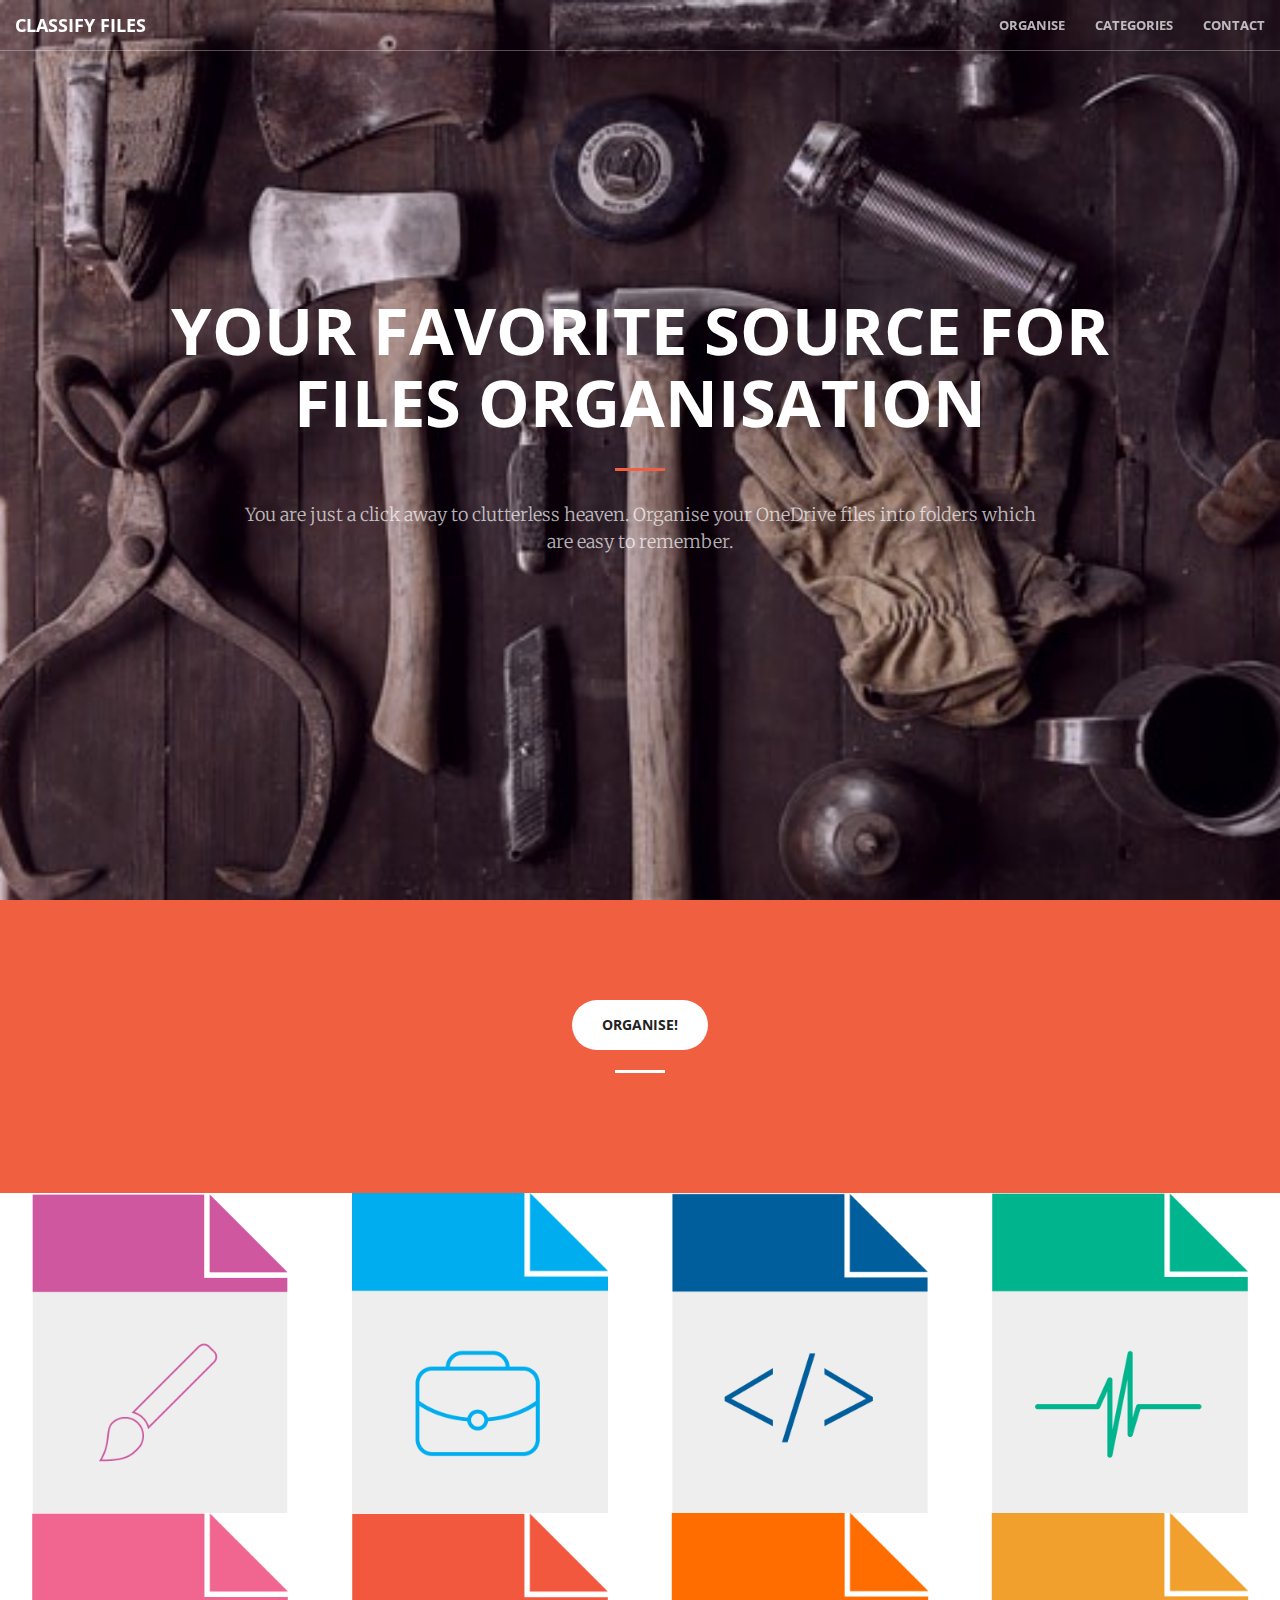
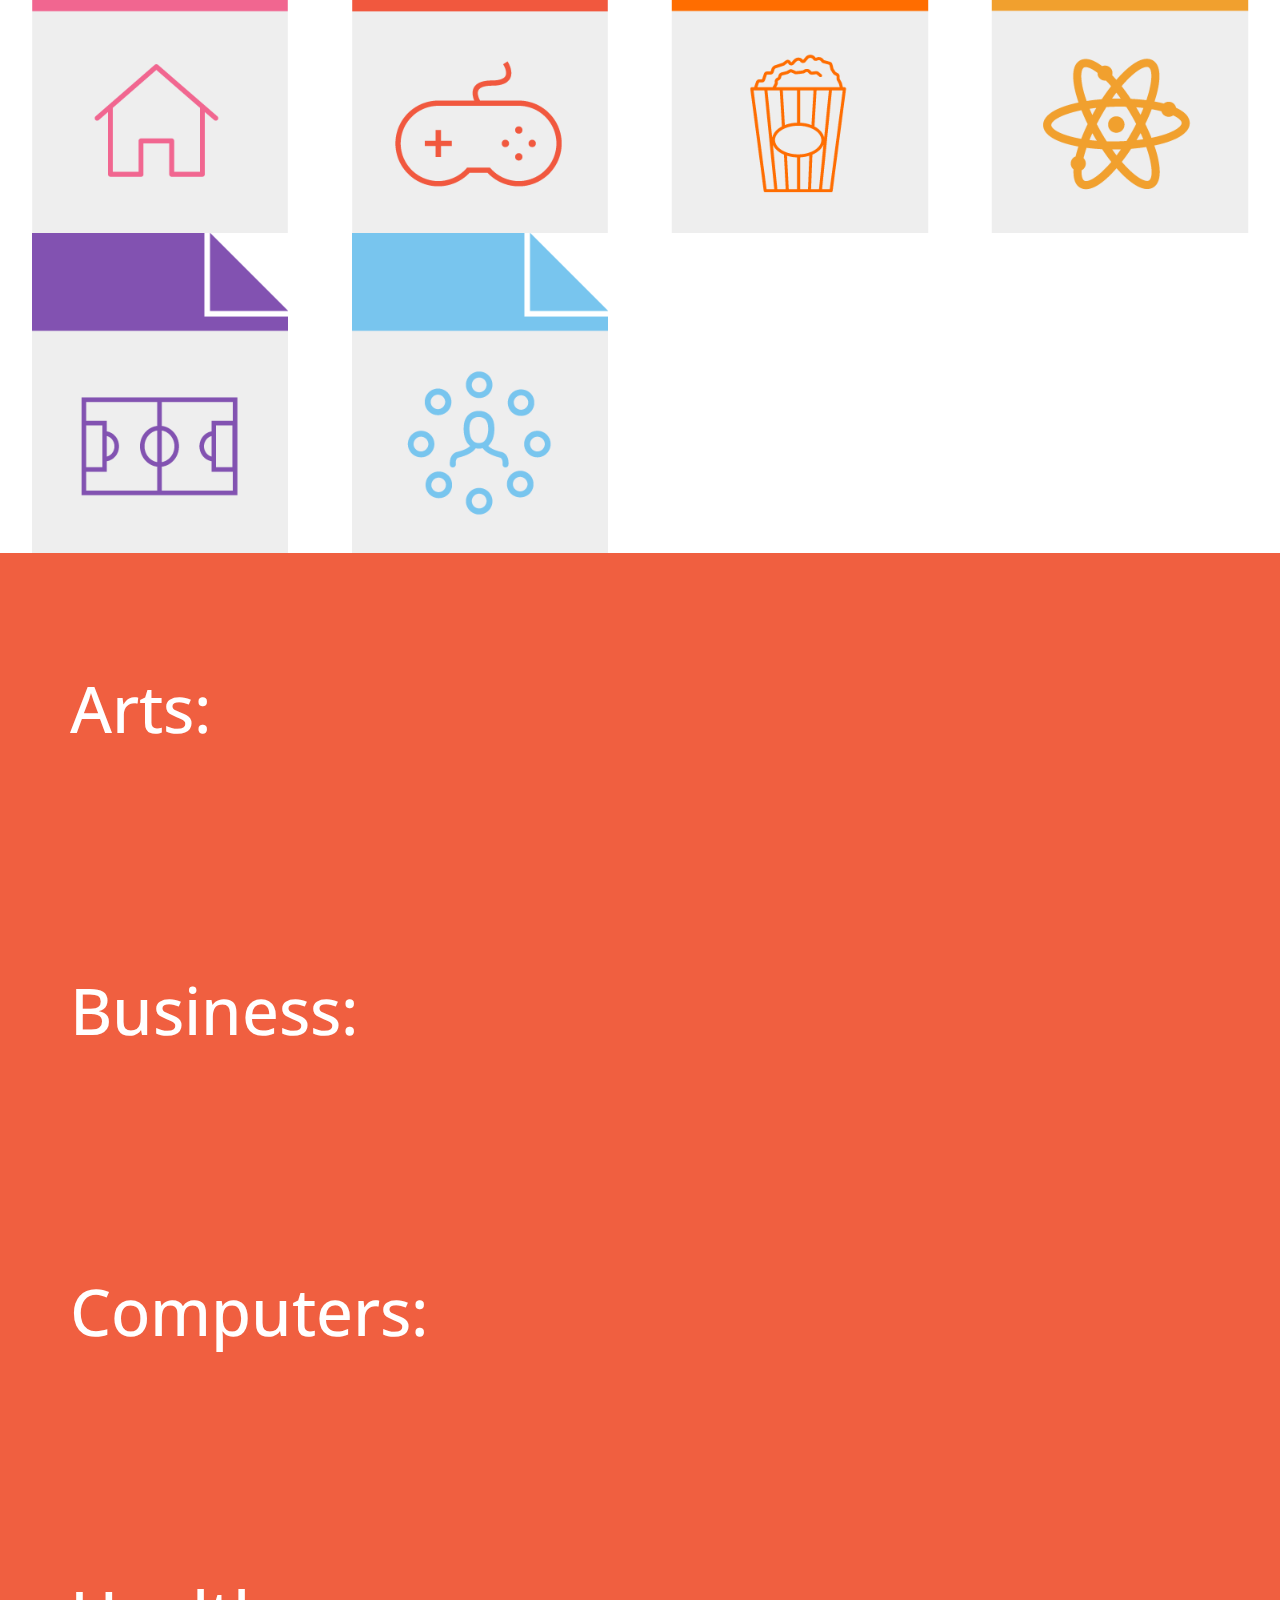
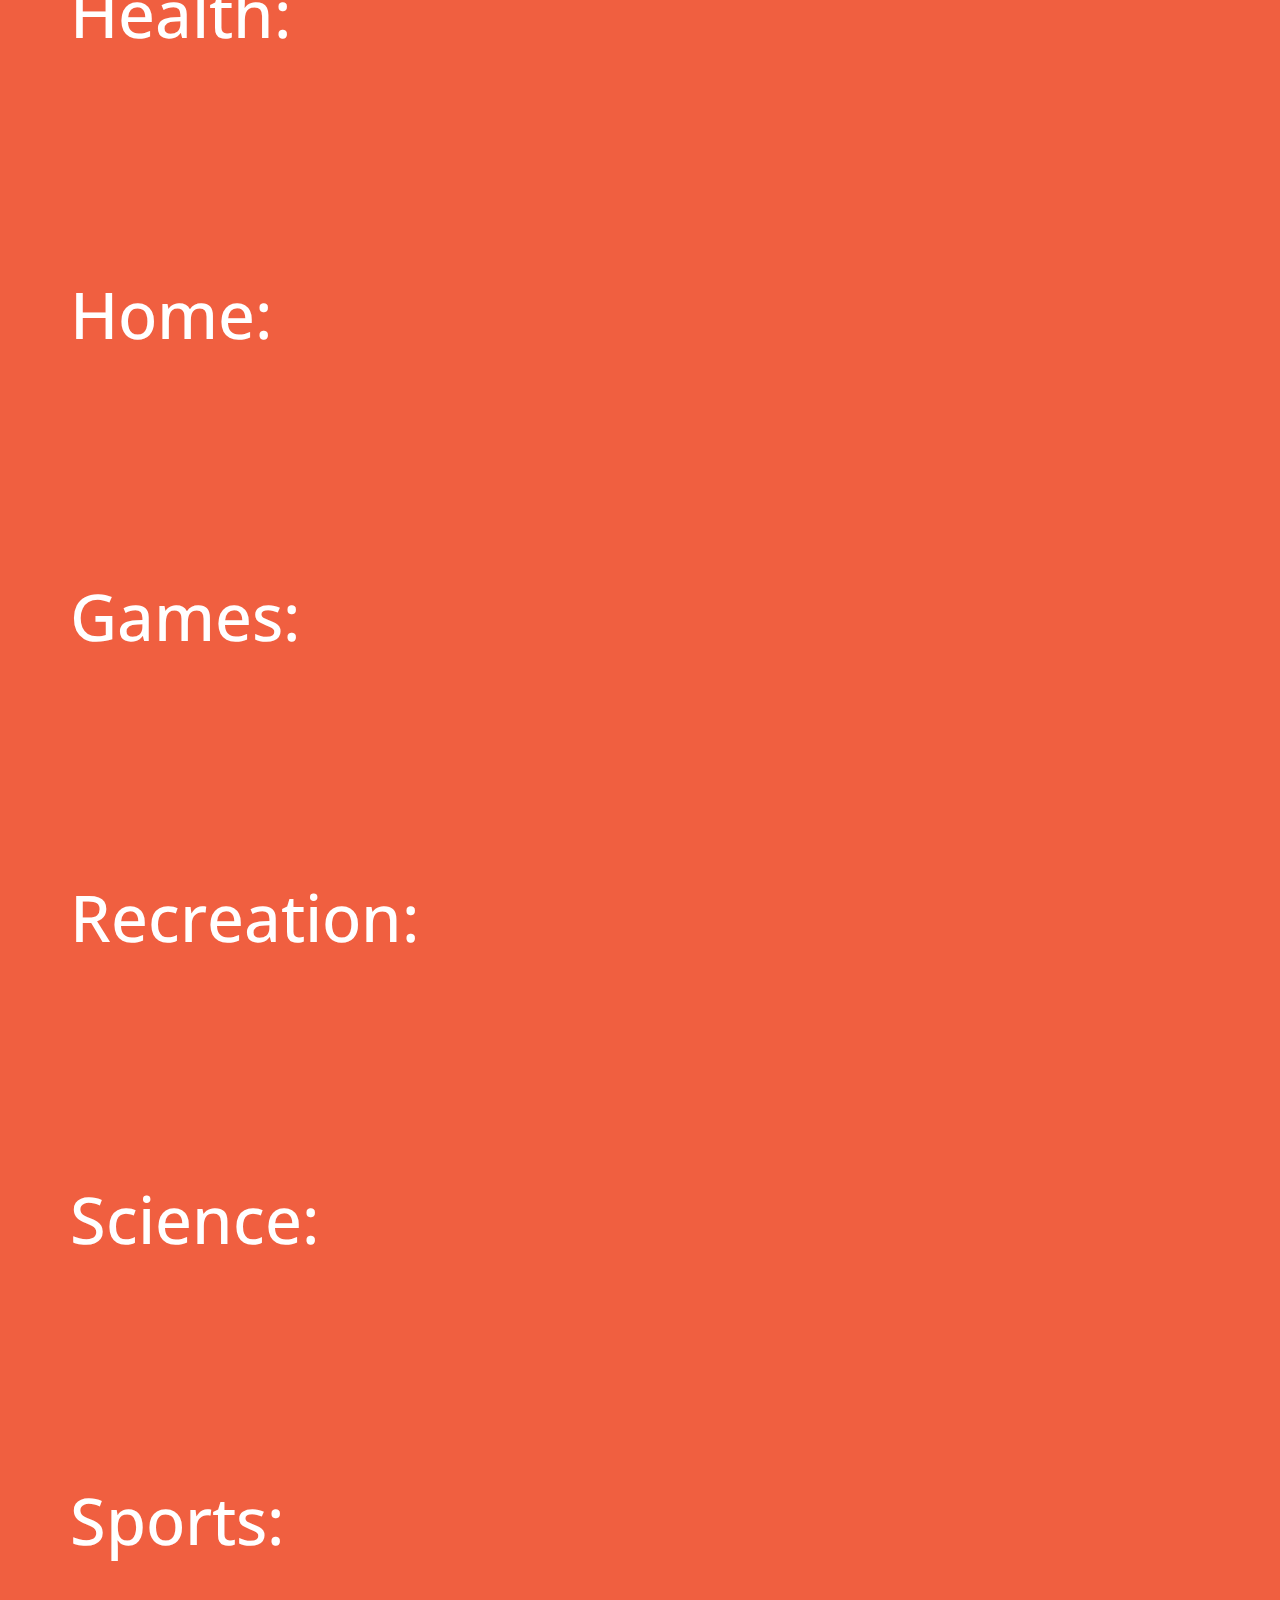
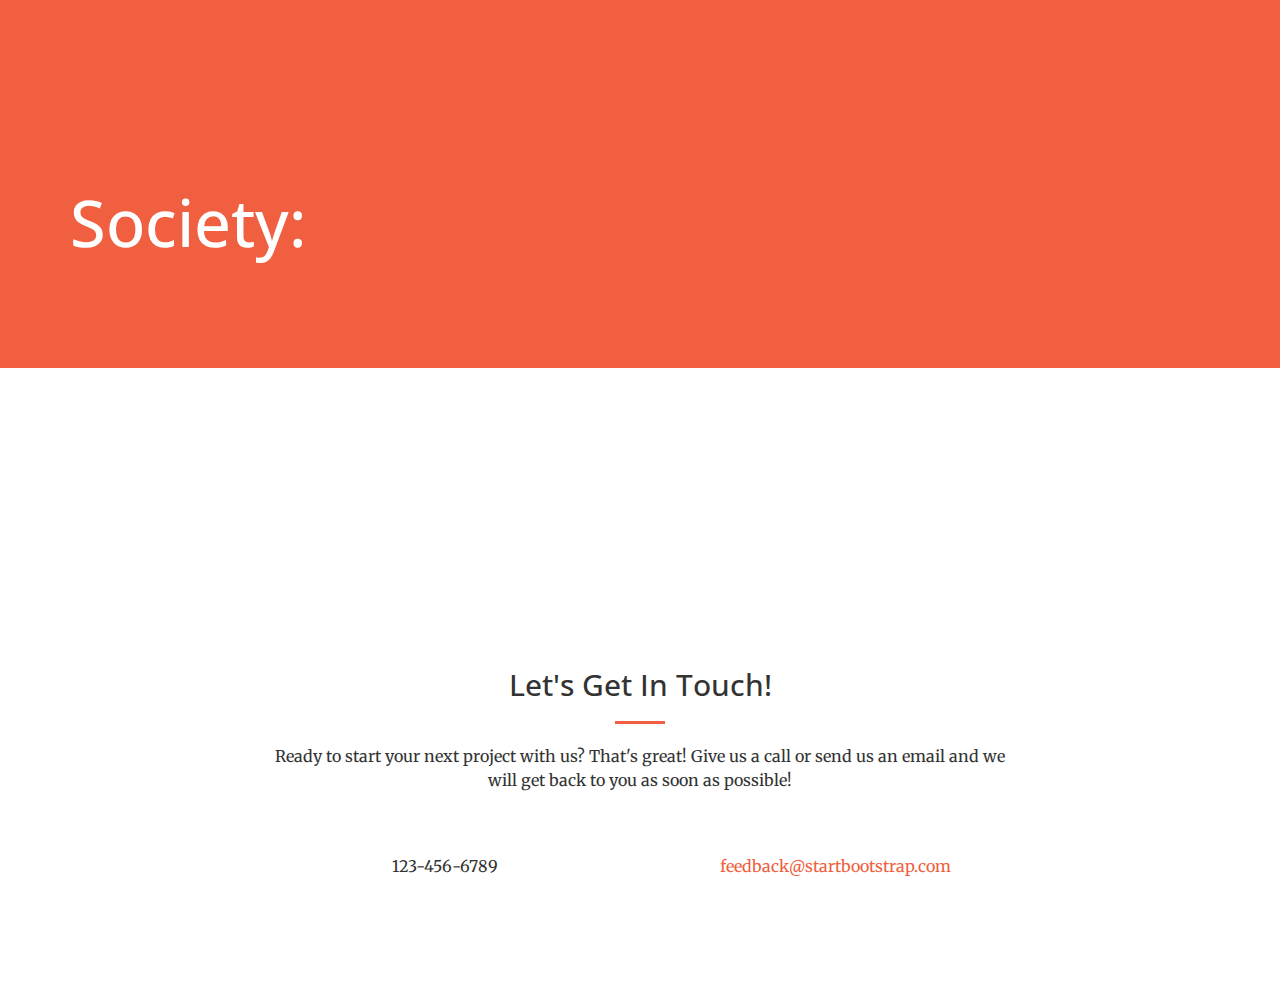
<file: front_end/index.html>
<!DOCTYPE html>
<html lang="en">

<head>

    <meta charset="utf-8">
    <meta http-equiv="X-UA-Compatible" content="IE=edge">
    <meta name="viewport" content="width=device-width, initial-scale=1">
    <meta name="description" content="">
    <meta name="author" content="">

    <title>Onedrive Files Clustering</title>
    <script src="jquery-2.1.4.min.js"></script>
    <script src="http://ajax.aspnetcdn.com/ajax/globalize/0.1.1/globalize.min.js"></script>

    <!-- Bootstrap Core CSS -->
    <link rel="stylesheet" href="css/bootstrap.min.css" type="text/css">

    <!-- Custom Fonts -->
    <link href='http://fonts.googleapis.com/css?family=Open+Sans:300italic,400italic,600italic,700italic,800italic,400,300,600,700,800' rel='stylesheet' type='text/css'>
    <link href='http://fonts.googleapis.com/css?family=Merriweather:400,300,300italic,400italic,700,700italic,900,900italic' rel='stylesheet' type='text/css'>
    <link rel="stylesheet" href="font-awesome/css/font-awesome.min.css" type="text/css">

    <!-- Plugin CSS -->
    <link rel="stylesheet" href="css/animate.min.css" type="text/css">

    <!-- Custom CSS -->
    <link rel="stylesheet" href="css/creative.css" type="text/css">
    <script type="text/javascript" src="Chart.js"></script>
    <script id="odauth" src="js/odauth.js"
       clientId="000000004016F5E2" scopes="onedrive.readonly wl.signin"
       redirectUri="https://onedrive.github.io/odx/callback.html"></script>

    <!-- HTML5 Shim and Respond.js IE8 support of HTML5 elements and media queries -->
    <!-- WARNING: Respond.js doesn't work if you view the page via file:// -->
    <!--[if lt IE 9]>
        <script src="https://oss.maxcdn.com/libs/html5shiv/3.7.0/html5shiv.js"></script>
        <script src="https://oss.maxcdn.com/libs/respond.js/1.4.2/respond.min.js"></script>
    <![endif]-->

</head>

<body id="page-top">

    <nav id="mainNav" class="navbar navbar-default navbar-fixed-top">
        <div class="container-fluid">
            <!-- Brand and toggle get grouped for better mobile display -->
            <div class="navbar-header">
                <button type="button" class="navbar-toggle collapsed" data-toggle="collapse" data-target="#bs-example-navbar-collapse-1">
                    <span class="sr-only">Toggle navigation</span>
                    <span class="icon-bar"></span>
                    <span class="icon-bar"></span>
                    <span class="icon-bar"></span>
                </button>
                <a class="navbar-brand page-scroll" href="#page-top">Classify Files</a>
            </div>

            <!-- Collect the nav links, forms, and other content for toggling -->
            <div class="collapse navbar-collapse" id="bs-example-navbar-collapse-1">
                <ul class="nav navbar-nav navbar-right">
                    <li>
                        <a class="page-scroll" href="#about">Organise</a>
                    </li>
                    <li>
                        <a class="page-scroll" href="#portfolio">Categories</a>
                    </li>
                    <li>
                        <a class="page-scroll" href="#contact">Contact</a>
                    </li>
                </ul>
            </div>
            <!-- /.navbar-collapse -->
        </div>
        <!-- /.container-fluid -->
    </nav>

    <header>
        <div class="header-content">
            <div class="header-content-inner">
                <h1>Your Favorite Source for Files Organisation</h1>
                <hr>
                <p>You are just a click away to clutterless heaven. Organise your OneDrive files into folders which are easy to remember.</p>
            </div>
        </div>
    </header>

    <section class="bg-primary" id="organise">
        <div class="container">
            <div class="row">
                <div class="col-lg-8 col-lg-offset-2 text-center">
                    <span  id ="organiseNow" class="btn btn-default btn-xl" onclick='odauth();'>Organise!</span>
                    <hr class="light">
                    <canvas id="myChart" width="300" height="300" style='display:none;'></canvas>
                </div>
            </div>
        </div>
    </section>

    <section class="no-padding" id="portfolio">
        <div class="container-fluid">
            <div class="row no-gutter">
                <div class="col-lg-3 col-sm-6">
                    <a href="#arts" class="portfolio-box">
                        <img src="img/portfolio/art_icon.png" class="img-responsive" alt="">
                        <div class="portfolio-box-caption">
                            <div class="portfolio-box-caption-content">
                                <div class="project-category text-faded">
                                    Category
                                </div>
                                <div class="project-name">
                                    Arts
                                </div>
                            </div>
                        </div>
                    </a>
                </div>
                <div class="col-lg-3 col-sm-6">
                    <a href="#business" class="portfolio-box">
                        <img src="img/portfolio/business_icon.png" class="img-responsive" alt="">
                        <div class="portfolio-box-caption">
                            <div class="portfolio-box-caption-content">
                                <div class="project-category text-faded">
                                    Category
                                </div>
                                <div class="project-name">
                                    Business
                                </div>
                            </div>
                        </div>
                    </a>
                </div>
                <div class="col-lg-3 col-sm-6">
                    <a href="#computers" class="portfolio-box">
                        <img src="img/portfolio/computer_icon.png" class="img-responsive" alt="">
                        <div class="portfolio-box-caption">
                            <div class="portfolio-box-caption-content">
                                <div class="project-category text-faded">
                                    Category
                                </div>
                                <div class="project-name">
                                    Computers
                                </div>
                            </div>
                        </div>
                    </a>
                </div>
                <div class="col-lg-3 col-sm-6">
                    <a href="#health" class="portfolio-box">
                        <img src="img/portfolio/health_icon.png" class="img-responsive" alt="">
                        <div class="portfolio-box-caption">
                            <div class="portfolio-box-caption-content">
                                <div class="project-category text-faded">
                                    Category
                                </div>
                                <div class="project-name">
                                    Health
                                </div>
                            </div>
                        </div>
                    </a>
                </div>
                <div class="col-lg-3 col-sm-6">
                    <a href="#home" class="portfolio-box">
                        <img src="img/portfolio/home_icon.png" class="img-responsive" alt="">
                        <div class="portfolio-box-caption">
                            <div class="portfolio-box-caption-content">
                                <div class="project-category text-faded">
                                    Category
                                </div>
                                <div class="project-name">
                                    Home
                                </div>
                            </div>
                        </div>
                    </a>
                </div>
                <div class="col-lg-3 col-sm-6">
                    <a href="#games" class="portfolio-box">
                        <img src="img/portfolio/game_icon.png" class="img-responsive" alt="">
                        <div class="portfolio-box-caption">
                            <div class="portfolio-box-caption-content">
                                <div class="project-category text-faded">
                                    Category
                                </div>
                                <div class="project-name">
                                    Games
                                </div>
                            </div>
                        </div>
                    </a>
                </div>
               <div class="col-lg-3 col-sm-6">
                    <a href="#recreation" class="portfolio-box">
                        <img src="img/portfolio/recreation_icon.png" class="img-responsive" alt="">
                        <div class="portfolio-box-caption">
                            <div class="portfolio-box-caption-content">
                                <div class="project-category text-faded">
                                    Category
                                </div>
                                <div class="project-name">
                                    Recreation
                                </div>
                            </div>
                        </div>
                    </a>
                </div>
                <div class="col-lg-3 col-sm-6">
                    <a href="#science" class="portfolio-box">
                        <img src="img/portfolio/science_icon.png" class="img-responsive" alt="">
                        <div class="portfolio-box-caption">
                            <div class="portfolio-box-caption-content">
                                <div class="project-category text-faded">
                                    Category
                                </div>
                                <div class="project-name">
                                    Science
                                </div>
                            </div>
                        </div>
                    </a>
                </div>
                <div class="col-lg-3 col-sm-6">
                    <a href="#sports" class="portfolio-box">
                        <img src="img/portfolio/sport_icon.png" class="img-responsive" alt="">
                        <div class="portfolio-box-caption">
                            <div class="portfolio-box-caption-content">
                                <div class="project-category text-faded">
                                    Category
                                </div>
                                <div class="project-name">
                                    Sports
                                </div>
                            </div>
                        </div>
                    </a>
                </div>
                <div class="col-lg-3 col-sm-6">
                    <a href="#society" class="portfolio-box">
                        <img src="img/portfolio/social_icon.png" class="img-responsive" alt="">
                        <div class="portfolio-box-caption">
                            <div class="portfolio-box-caption-content">
                                <div class="project-category text-faded">
                                    Category
                                </div>
                                <div class="project-name">
                                    Society
                                </div>
                            </div>
                        </div>
                    </a>
                </div>
            </div>
        </div>
    </section>

    <section class="bg-primary" id="arts">
        <div class="container">
            <h1>Arts:</h1>
            <div class="arts-cat">
            </div>
        </div>
    </section>

    <section class="bg-primary" id="business">
        <div class="container">
            <h1>Business:</h1>
            <div class="business-cat">
            </div>
        </div>
    </section>

    <section class="bg-primary" id="computers">
        <div class="container">
            <h1>Computers:</h1>
            <div class="computers-cat">
            </div>
        </div>
    </section>

    <section class="bg-primary" id="health">
        <div class="container">
            <h1>Health:</h1>
            <div class="health-cat">
            </div>
        </div>
    </section>

    <section class="bg-primary" id="home">
        <div class="container">
            <h1>Home:</h1>
            <div class="home-cat">
            </div>
        </div>
    </section>

    <section class="bg-primary" id="games">
        <div class="container">
            <h1>Games:</h1>
            <div class="games-cat">
            </div>
        </div>
    </section>

    <section class="bg-primary" id="recreation">
        <div class="container">
            <h1>Recreation:</h1>
            <div class="recreation-cat">
            </div>
        </div>
    </section>

    <section class="bg-primary" id="science">
        <div class="container">
            <h1>Science:</h1>
            <div class="science-cat">
            </div>
        </div>
    </section>

    <section class="bg-primary" id="sports">
        <div class="container">
            <h1>Sports:</h1>
            <div class="sports-cat">
            </div>
        </div>
    </section>

    <section class="bg-primary" id="society">
        <div class="container">
            <h1>Society:</h1>
            <div class="society-cat">
            </div>
        </div>
    </section>

    <section class="organised-files">
        
    </section>
    <div class="page-scroll"></div>




    <section id="contact">
        <div class="container">
            <div class="row">
                <div class="col-lg-8 col-lg-offset-2 text-center">
                    <h2 class="section-heading">Let's Get In Touch!</h2>
                    <hr class="primary">
                    <p>Ready to start your next project with us? That's great! Give us a call or send us an email and we will get back to you as soon as possible!</p>
                </div>
                <div class="col-lg-4 col-lg-offset-2 text-center">
                    <i class="fa fa-phone fa-3x wow bounceIn"></i>
                    <p>123-456-6789</p>
                </div>
                <div class="col-lg-4 text-center">
                    <i class="fa fa-envelope-o fa-3x wow bounceIn" data-wow-delay=".1s"></i>
                    <p><a href="mailto:your-email@your-domain.com">feedback@startbootstrap.com</a></p>
                </div>
            </div>
        </div>
    </section>





























    <!-- jQuery -->
    <script src="js/jquery.js"></script>

    <!-- Bootstrap Core JavaScript -->
    <script src="js/bootstrap.min.js"></script>

    <!-- Plugin JavaScript -->
    <script src="js/jquery.easing.min.js"></script>
    <script src="js/jquery.fittext.js"></script>
    <script src="js/wow.min.js"></script>

    <!-- Custom Theme JavaScript -->
    <script src="js/creative.js"></script>

    <script type="text/javascript" src="js/main.js"></script>

</body>

</html>
</file>
<file: front_end/css/creative.css>
/*!
 * Start Bootstrap - Creative Bootstrap Theme (http://startbootstrap.com)
 * Code licensed under the Apache License v2.0.
 * For details, see http://www.apache.org/licenses/LICENSE-2.0.
 */

html,
body {
    width: 100%;
    height: 100%;
}

body {
    font-family: Merriweather,'Helvetica Neue',Arial,sans-serif;
}

hr {
    max-width: 50px;
    border-color: #f05f40;
    border-width: 3px;
}

hr.light {
    border-color: #fff;
}

a {
    color: #f05f40;
    -webkit-transition: all .35s;
    -moz-transition: all .35s;
    transition: all .35s;
}

a:hover,
a:focus {
    color: #eb3812;
}

h1,
h2,
h3,
h4,
h5,
h6 {
    font-family: 'Open Sans','Helvetica Neue',Arial,sans-serif;
}

p {
    margin-bottom: 20px;
    font-size: 16px;
    line-height: 1.5;
}

.bg-primary {
    background-color: #f05f40;
}

.bg-dark {
    color: #fff;
    background-color: #222;
}

.text-faded {
    color: rgba(255,255,255,.7);
}

section {
    padding: 100px 0;
}

aside {
    padding: 50px 0;
}

.no-padding {
    padding: 0;
}

.navbar-default {
    border-color: rgba(34,34,34,.05);
    font-family: 'Open Sans','Helvetica Neue',Arial,sans-serif;
    background-color: #fff;
    -webkit-transition: all .35s;
    -moz-transition: all .35s;
    transition: all .35s;
}

.navbar-default .navbar-header .navbar-brand {
    text-transform: uppercase;
    font-family: 'Open Sans','Helvetica Neue',Arial,sans-serif;
    font-weight: 700;
    color: #f05f40;
}

.navbar-default .navbar-header .navbar-brand:hover,
.navbar-default .navbar-header .navbar-brand:focus {
    color: #eb3812;
}

.navbar-default .nav > li>a,
.navbar-default .nav>li>a:focus {
    text-transform: uppercase;
    font-size: 13px;
    font-weight: 700;
    color: #222;
}

.navbar-default .nav > li>a:hover,
.navbar-default .nav>li>a:focus:hover {
    color: #f05f40;
}

.navbar-default .nav > li.active>a,
.navbar-default .nav>li.active>a:focus {
    color: #f05f40!important;
    background-color: transparent;
}

.navbar-default .nav > li.active>a:hover,
.navbar-default .nav>li.active>a:focus:hover {
    background-color: transparent;
}

@media(min-width:768px) {
    .navbar-default {
        border-color: rgba(255,255,255,.3);
        background-color: transparent;
    }

    .navbar-default .navbar-header .navbar-brand {
        color: rgba(255,255,255,.7);
    }

    .navbar-default .navbar-header .navbar-brand:hover,
    .navbar-default .navbar-header .navbar-brand:focus {
        color: #fff;
    }

    .navbar-default .nav > li>a,
    .navbar-default .nav>li>a:focus {
        color: rgba(255,255,255,.7);
    }

    .navbar-default .nav > li>a:hover,
    .navbar-default .nav>li>a:focus:hover {
        color: #fff;
    }

    .navbar-default.affix {
        border-color: rgba(34,34,34,.05);
        background-color: #fff;
    }

    .navbar-default.affix .navbar-header .navbar-brand {
        font-size: 14px;
        color: #f05f40;
    }

    .navbar-default.affix .navbar-header .navbar-brand:hover,
    .navbar-default.affix .navbar-header .navbar-brand:focus {
        color: #eb3812;
    }

    .navbar-default.affix .nav > li>a,
    .navbar-default.affix .nav>li>a:focus {
        color: #222;
    }

    .navbar-default.affix .nav > li>a:hover,
    .navbar-default.affix .nav>li>a:focus:hover {
        color: #f05f40;
    }
}

header {
    position: relative;
    width: 100%;
    min-height: auto;
    text-align: center;
    color: #fff;
    background-image: url(../img/header.jpg);
    background-position: center;
    -webkit-background-size: cover;
    -moz-background-size: cover;
    background-size: cover;
    -o-background-size: cover;
}

header .header-content {
    position: relative;
    width: 100%;
    padding: 100px 15px;
    text-align: center;
}

header .header-content .header-content-inner h1 {
    margin-top: 0;
    margin-bottom: 0;
    text-transform: uppercase;
    font-weight: 700;
}

header .header-content .header-content-inner hr {
    margin: 30px auto;
}

header .header-content .header-content-inner p {
    margin-bottom: 50px;
    font-size: 16px;
    font-weight: 300;
    color: rgba(255,255,255,.7);
}

@media(min-width:768px) {
    header {
        min-height: 100%;
    }

    header .header-content {
        position: absolute;
        top: 50%;
        padding: 0 50px;
        -webkit-transform: translateY(-50%);
        -ms-transform: translateY(-50%);
        transform: translateY(-50%);
    }

    header .header-content .header-content-inner {
        margin-right: auto;
        margin-left: auto;
        max-width: 1000px;
    }

    header .header-content .header-content-inner p {
        margin-right: auto;
        margin-left: auto;
        max-width: 80%;
        font-size: 18px;
    }
}

.section-heading {
    margin-top: 0;
}

.service-box {
    margin: 50px auto 0;
    max-width: 400px;
}

@media(min-width:992px) {
    .service-box {
        margin: 20px auto 0;
    }
}

.service-box p {
    margin-bottom: 0;
}

.portfolio-box {
    display: block;
    position: relative;
    margin: 0 auto;
    /*max-width: 650px;*/
}

.portfolio-box .portfolio-box-caption {
    display: block;
    position: absolute;
    bottom: 0;
    width: 100%;
    height: 100%;
    text-align: center;
    color: #fff;
    opacity: 0;
    background: rgba(240,95,64,.9);
    -webkit-transition: all .35s;
    -moz-transition: all .35s;
    transition: all .35s;
}

.portfolio-box .portfolio-box-caption .portfolio-box-caption-content {
    position: absolute;
    top: 50%;
    width: 100%;
    text-align: center;
    transform: translateY(-50%);
}

.portfolio-box .portfolio-box-caption .portfolio-box-caption-content .project-category,
.portfolio-box .portfolio-box-caption .portfolio-box-caption-content .project-name {
    padding: 0 15px;
    font-family: 'Open Sans','Helvetica Neue',Arial,sans-serif;
}

.portfolio-box .portfolio-box-caption .portfolio-box-caption-content .project-category {
    text-transform: uppercase;
    font-size: 14px;
    font-weight: 600;
}

.portfolio-box .portfolio-box-caption .portfolio-box-caption-content .project-name {
    font-size: 18px;
}

.portfolio-box:hover .portfolio-box-caption {
    opacity: 1;
}

@media(min-width:768px) {
    .portfolio-box .portfolio-box-caption .portfolio-box-caption-content .project-category {
        font-size: 16px;
    }

    .portfolio-box .portfolio-box-caption .portfolio-box-caption-content .project-name {
        font-size: 22px;
    }
}

.call-to-action h2 {
    margin: 0 auto 20px;
}

.text-primary {
    color: #f05f40;
}

.no-gutter > [class*=col-] {
    padding-right: 0;
    padding-left: 0;
}

.btn-default {
    border-color: #fff;
    color: #222;
    background-color: #fff;
    -webkit-transition: all .35s;
    -moz-transition: all .35s;
    transition: all .35s;
}

.btn-default:hover,
.btn-default:focus,
.btn-default.focus,
.btn-default:active,
.btn-default.active,
.open > .dropdown-toggle.btn-default {
    border-color: #ededed;
    color: #222;
    background-color: #f2f2f2;
}

.btn-default:active,
.btn-default.active,
.open > .dropdown-toggle.btn-default {
    background-image: none;
}

.btn-default.disabled,
.btn-default[disabled],
fieldset[disabled] .btn-default,
.btn-default.disabled:hover,
.btn-default[disabled]:hover,
fieldset[disabled] .btn-default:hover,
.btn-default.disabled:focus,
.btn-default[disabled]:focus,
fieldset[disabled] .btn-default:focus,
.btn-default.disabled.focus,
.btn-default[disabled].focus,
fieldset[disabled] .btn-default.focus,
.btn-default.disabled:active,
.btn-default[disabled]:active,
fieldset[disabled] .btn-default:active,
.btn-default.disabled.active,
.btn-default[disabled].active,
fieldset[disabled] .btn-default.active {
    border-color: #fff;
    background-color: #fff;
}

.btn-default .badge {
    color: #fff;
    background-color: #222;
}

.btn-primary {
    border-color: #f05f40;
    color: #fff;
    background-color: #f05f40;
    -webkit-transition: all .35s;
    -moz-transition: all .35s;
    transition: all .35s;
}

.btn-primary:hover,
.btn-primary:focus,
.btn-primary.focus,
.btn-primary:active,
.btn-primary.active,
.open > .dropdown-toggle.btn-primary {
    border-color: #ed431f;
    color: #fff;
    background-color: #ee4b28;
}

.btn-primary:active,
.btn-primary.active,
.open > .dropdown-toggle.btn-primary {
    background-image: none;
}

.btn-primary.disabled,
.btn-primary[disabled],
fieldset[disabled] .btn-primary,
.btn-primary.disabled:hover,
.btn-primary[disabled]:hover,
fieldset[disabled] .btn-primary:hover,
.btn-primary.disabled:focus,
.btn-primary[disabled]:focus,
fieldset[disabled] .btn-primary:focus,
.btn-primary.disabled.focus,
.btn-primary[disabled].focus,
fieldset[disabled] .btn-primary.focus,
.btn-primary.disabled:active,
.btn-primary[disabled]:active,
fieldset[disabled] .btn-primary:active,
.btn-primary.disabled.active,
.btn-primary[disabled].active,
fieldset[disabled] .btn-primary.active {
    border-color: #f05f40;
    background-color: #f05f40;
}

.btn-primary .badge {
    color: #f05f40;
    background-color: #fff;
}

.btn {
    border: 0;
    border-radius: 300px;
    text-transform: uppercase;
    font-family: 'Open Sans','Helvetica Neue',Arial,sans-serif;
    font-weight: 700;
}

.btn-xl {
    padding: 15px 30px;
}

::-moz-selection {
    text-shadow: none;
    color: #fff;
    background: #222;
}

::selection {
    text-shadow: none;
    color: #fff;
    background: #222;
}

img::selection {
    color: #fff;
    background: 0 0;
}

img::-moz-selection {
    color: #fff;
    background: 0 0;
}

body {
    webkit-tap-highlight-color: #222;
}
</file>
